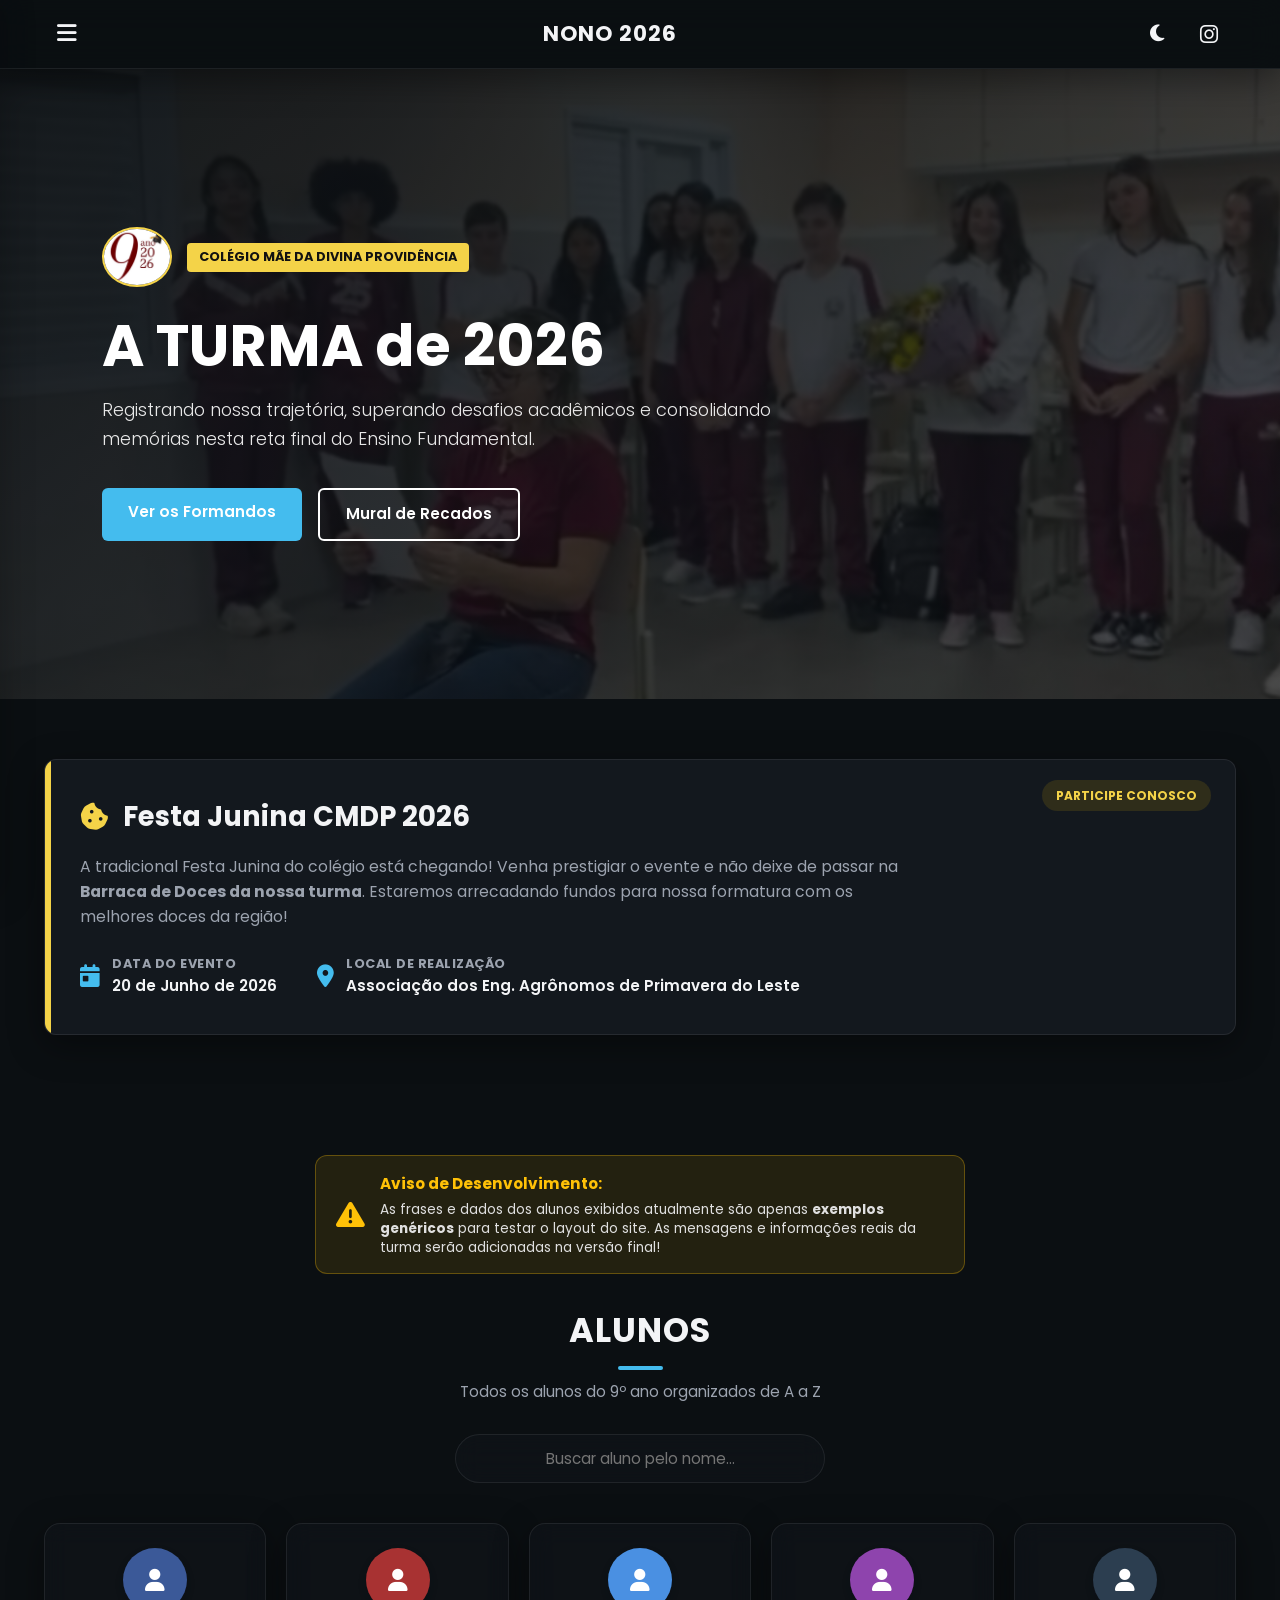
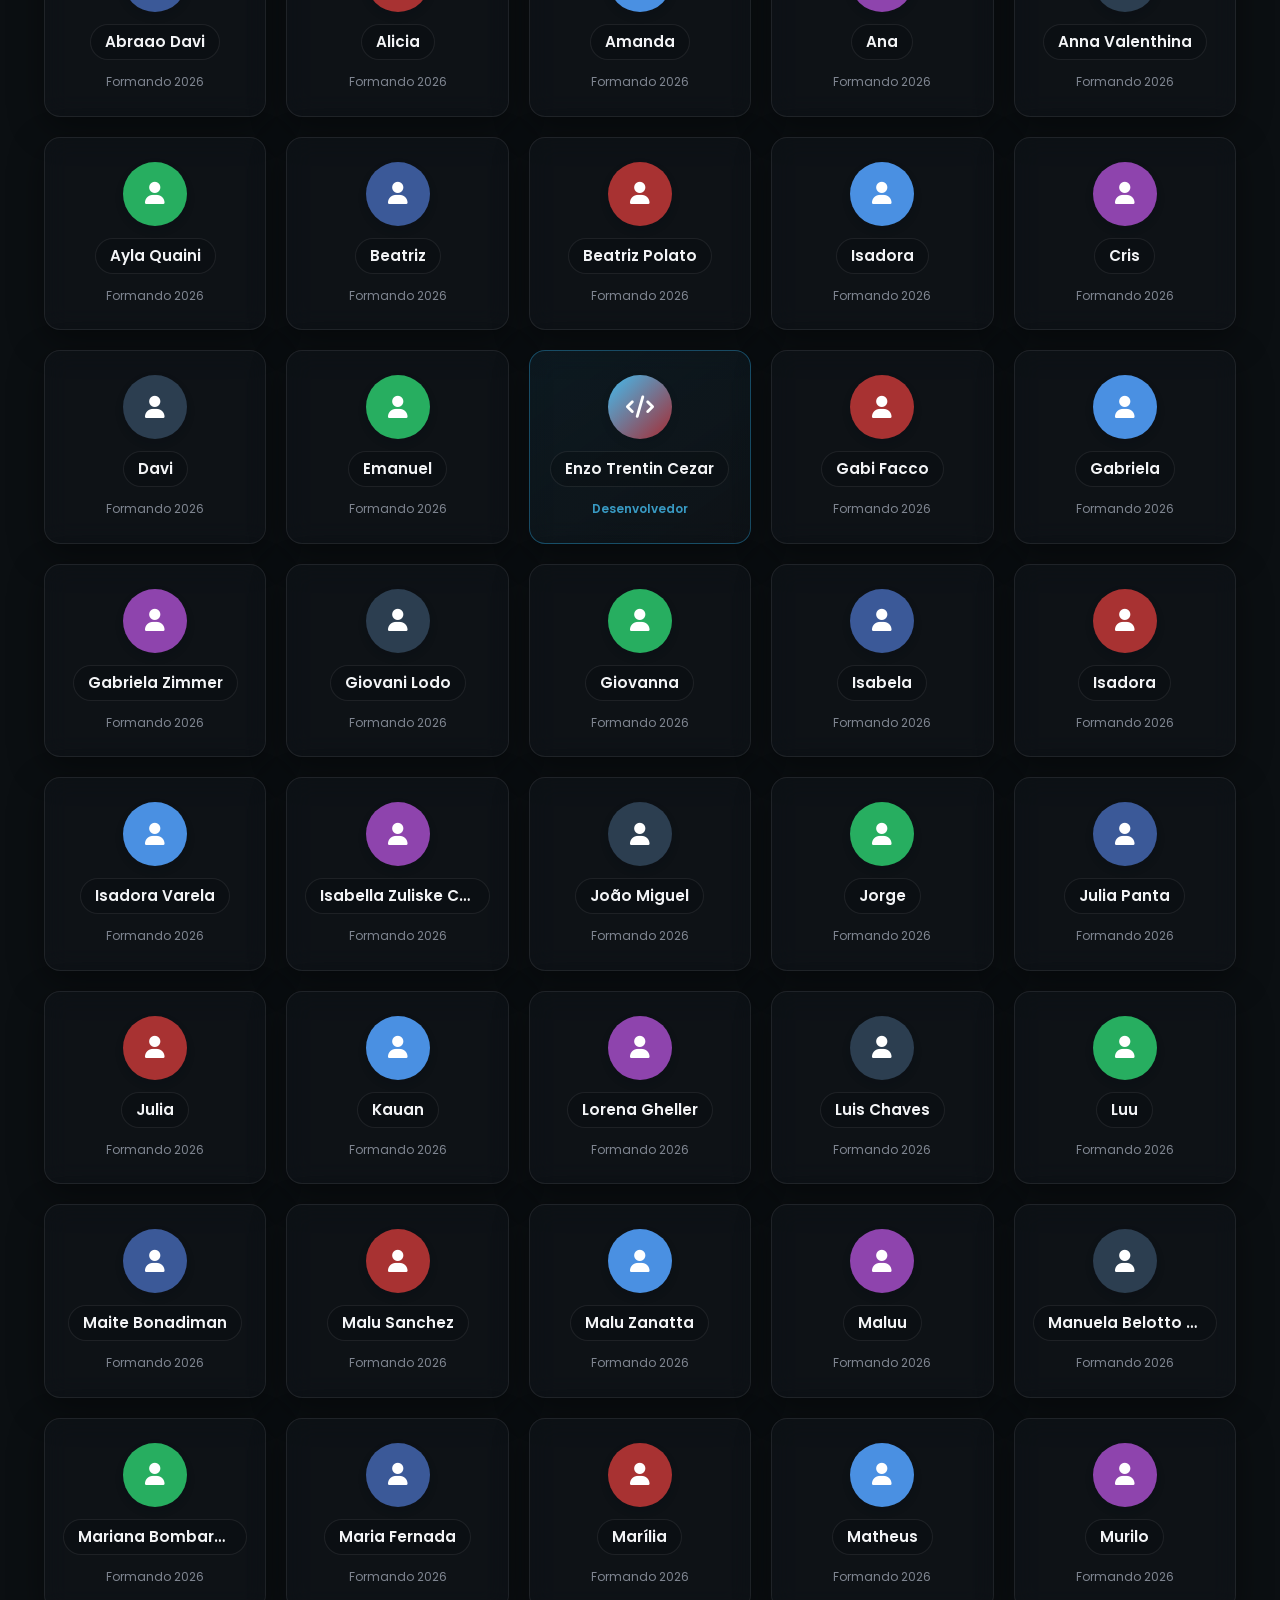
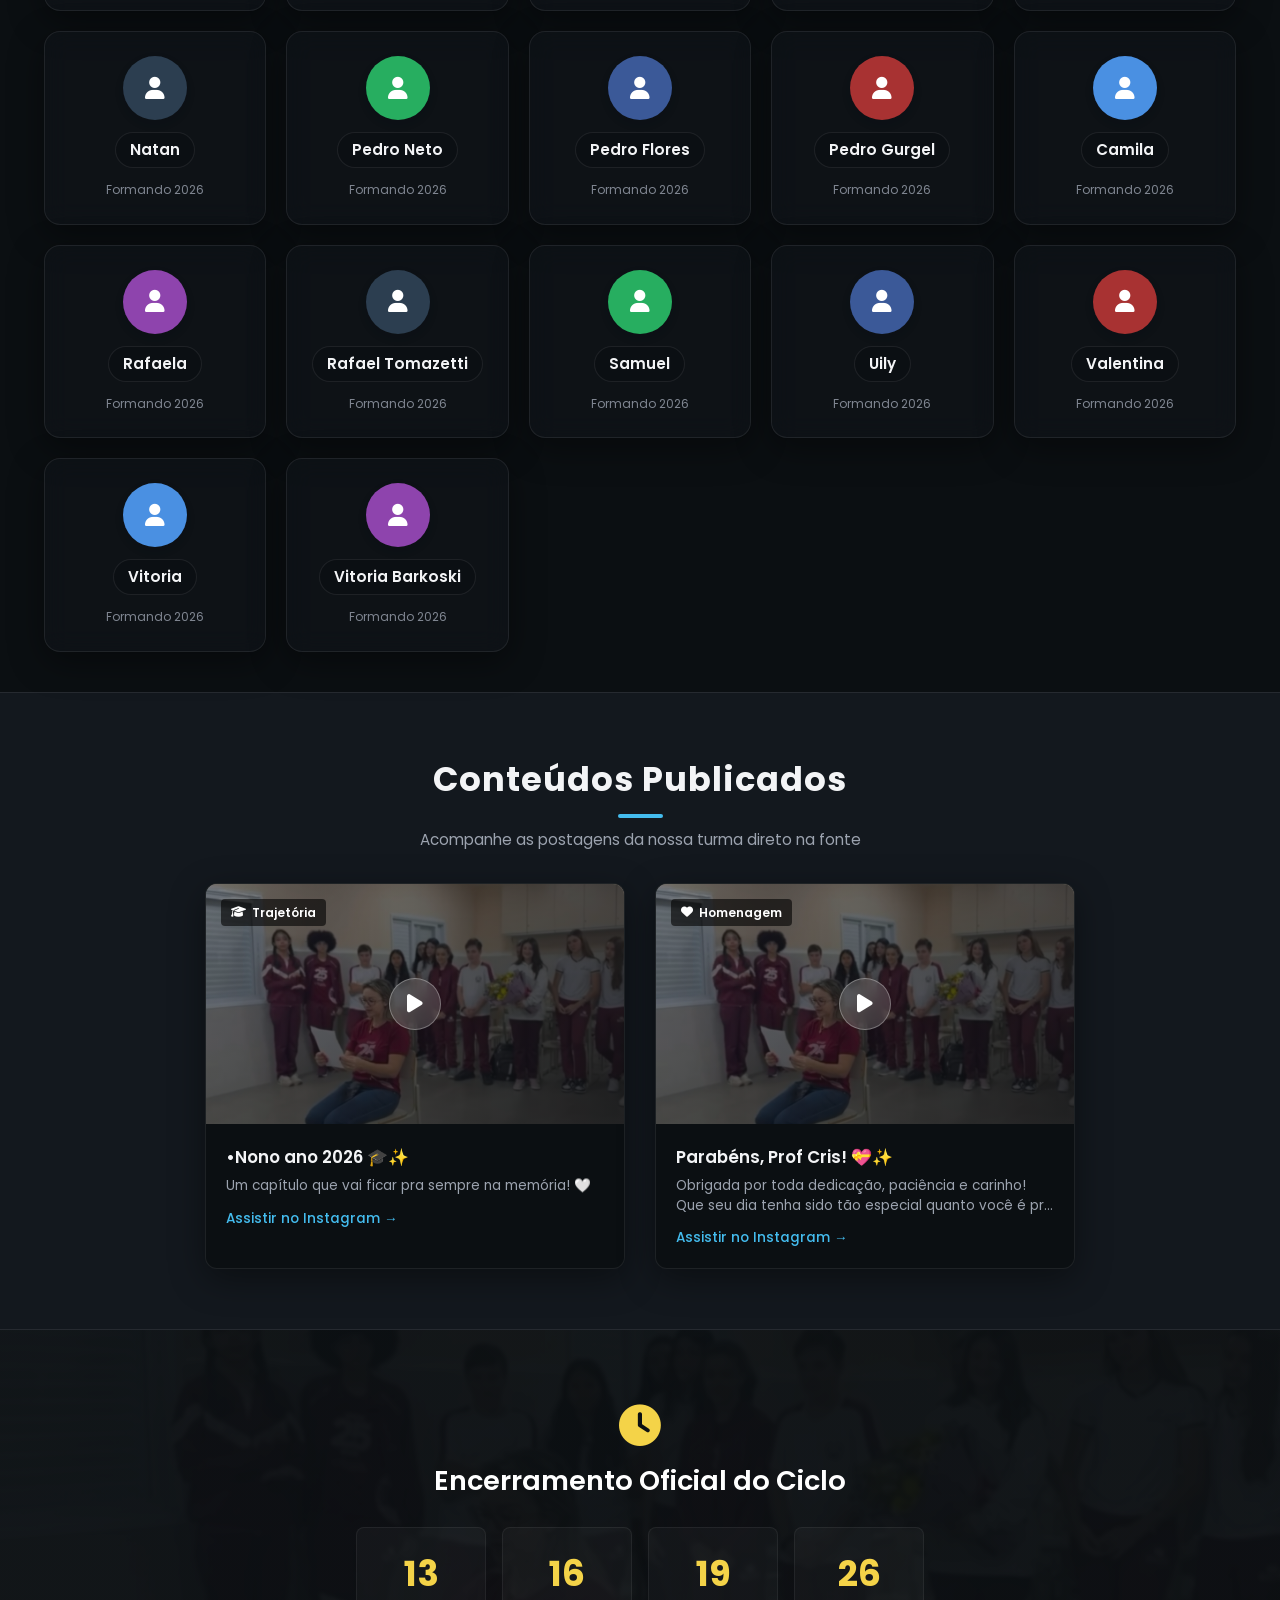
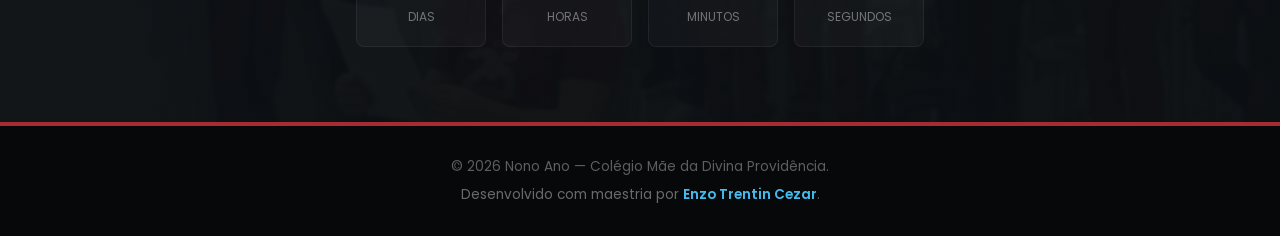
<file: index.html>
<!DOCTYPE html>
<html lang="pt-BR" data-theme="dark">
<head>
    <meta charset="UTF-8">
    <meta name="viewport" content="width=device-width, initial-scale=1.0">
    <title>Nono Ano 2026 — CMDP</title>
    
    <link rel="preconnect" href="https://fonts.googleapis.com">
    <link rel="preconnect" href="https://fonts.gstatic.com" crossorigin>
    <link href="https://fonts.googleapis.com/css2?family=Poppins:wght@300;400;500;600;700&display=swap" rel="stylesheet">
    
    <link rel="stylesheet" href="https://cdnjs.cloudflare.com/ajax/libs/font-awesome/6.4.0/css/all.min.css">
    <link rel="stylesheet" href="css/style.css">
</head>
<body>

    <header class="navbar">
        <button class="menu-toggle" id="menu-mobile-btn" aria-label="Abrir Menu">
            <i class="fa-solid fa-bars"></i>
        </button>

        <div class="logo-container">
            <div class="logo-text">NONO <span class="txt-azul">2026</span></div>
        </div>

        <nav class="nav-links" id="nav-menu">
            <a href="index.html#inicio" class="nav-item"><i class="fa-solid fa-house"></i> Início</a>
            <a href="index.html#evento" class="nav-item"><i class="fa-solid fa-calendar-days"></i> Festa Junina</a>
            <a href="index.html#mural" class="nav-item"><i class="fa-solid fa-users"></i> Alunos</a>
            <a href="index.html#videos" class="nav-item"><i class="fa-solid fa-clapperboard"></i> Vídeos</a>
            <a href="mural.html" class="nav-item"><i class="fa-solid fa-comments"></i> Mural</a>
        </nav>

        <div class="nav-actions">
            <button id="theme-toggle" class="btn-theme" title="Alternar Modo Claro/Escuro">
                <i class="fa-solid fa-moon icon-theme"></i>
            </button>
            <a href="https://www.instagram.com/nono.cmdp2026?igsh=MTZsYjd1NHhkanVucQ==" target="_blank" class="btn-insta-icon" title="@nono.cmdp2026">
                <i class="fa-brands fa-instagram"></i>
            </a>
        </div>
    </header> 

    <section id="inicio" class="hero">
        <div class="hero-overlay"></div>
        <div class="hero-content">
            <div class="badge-container">
                <img src="logonono.jpg" alt="Brasão Nono Ano" class="badge-nono-img">
                <span class="tagline">Colégio Mãe da Divina Providência</span>
            </div>
            <h1>A TURMA de <span class="highlight-text">2026</span></h1>
            <p>Registrando nossa trajetória, superando desafios acadêmicos e consolidando memórias nesta reta final do Ensino Fundamental.</p>
            <div class="hero-actions">
                <a href="#mural" class="btn btn-primary">Ver os Formandos</a>
                <a href="mural.html" class="btn btn-secondary">Mural de Recados</a>
            </div>
        </div>
    </section>

    <section id="evento" class="evento-section">
        <div class="container">
            <div class="evento-card">
                <div class="evento-badge">Participe Conosco</div>
                <div class="evento-conteudo">
                    <div class="evento-header-info">
                        <i class="fa-solid fa-cookie-bite icon-festa"></i>
                        <h2>Festa Junina CMDP 2026</h2>
                    </div>
                    <p>A tradicional Festa Junina do colégio está chegando! Venha prestigiar o evente e não deixe de passar na <strong>Barraca de Doces da nossa turma</strong>. Estaremos arrecadando fundos para nossa formatura com os melhores doces da região!</p>
                    <div class="evento-detalhes-grid">
                        <div class="detalhe-item">
                            <i class="fa-solid fa-calendar-day"></i>
                            <div>
                                <strong>Data do Evento</strong>
                                <p>20 de Junho de 2026</p>
                            </div>
                        </div>
                        <div class="detalhe-item">
                            <i class="fa-solid fa-location-dot"></i>
                            <div>
                                <strong>Local de Realização</strong>
                                <p>Associação dos Eng. Agrônomos de Primavera do Leste</p>
                            </div>
                        </div>
                    </div>
                </div>
            </div>
        </div>
    </section>

    <section id="mural" class="mural-section">
        <div class="aviso-fase-teste">
            <i class="fa-solid fa-triangle-exclamation"></i>
            <div>
                <strong>Aviso de Desenvolvimento:</strong>
                <p>As frases e dados dos alunos exibidos atualmente são apenas <b>exemplos genéricos</b> para testar o layout do site. As mensagens e informações reais da turma serão adicionadas na versão final!</p>
            </div>
        </div>
        <div class="container">
            <div class="section-header">
                <h2>ALUNOS</h2>
                <div class="divider"></div>
                <p class="subtitle">Todos os alunos do 9º ano organizados de A a Z</p>
            </div>

            <div class="search-container">
                <input type="text" id="search-input" placeholder="Buscar aluno pelo nome..." class="input-mural">
            </div>
            
            <div class="alunos-grid" id="grid-alunos">
                <div class="aluno-card" data-name="Abraao davi"><div class="avatar-placeholder c-1"><i class="fa-solid fa-user"></i></div><div class="moldura-nome"><h3>Abraao Davi</h3></div><span class="aluno-tag">Formando 2026</span></div>
                <div class="aluno-card" data-name="Alicia"><div class="avatar-placeholder c-2"><i class="fa-solid fa-user"></i></div><div class="moldura-nome"><h3>Alicia</h3></div><span class="aluno-tag">Formando 2026</span></div>
                <div class="aluno-card" data-name="Amanda"><div class="avatar-placeholder c-3"><i class="fa-solid fa-user"></i></div><div class="moldura-nome"><h3>Amanda</h3></div><span class="aluno-tag">Formando 2026</span></div>
                <div class="aluno-card" data-name="Ana"><div class="avatar-placeholder c-4"><i class="fa-solid fa-user"></i></div><div class="moldura-nome"><h3>Ana</h3></div><span class="aluno-tag">Formando 2026</span></div>
                <div class="aluno-card" data-name="anna valenthina"><div class="avatar-placeholder c-5"><i class="fa-solid fa-user"></i></div><div class="moldura-nome"><h3>Anna Valenthina</h3></div><span class="aluno-tag">Formando 2026</span></div>
                <div class="aluno-card" data-name="Ayla quaini"><div class="avatar-placeholder c-6"><i class="fa-solid fa-user"></i></div><div class="moldura-nome"><h3>Ayla Quaini</h3></div><span class="aluno-tag">Formando 2026</span></div>
                <div class="aluno-card" data-name="Beatriz"><div class="avatar-placeholder c-1"><i class="fa-solid fa-user"></i></div><div class="moldura-nome"><h3>Beatriz</h3></div><span class="aluno-tag">Formando 2026</span></div>
                <div class="aluno-card" data-name="Beatriz Polato"><div class="avatar-placeholder c-2"><i class="fa-solid fa-user"></i></div><div class="moldura-nome"><h3>Beatriz Polato</h3></div><span class="aluno-tag">Formando 2026</span></div>
                <div class="aluno-card" data-name="Isadora"><div class="avatar-placeholder c-3"><i class="fa-solid fa-user"></i></div><div class="moldura-nome"><h3>Isadora</h3></div><span class="aluno-tag">Formando 2026</span></div>
                <div class="aluno-card" data-name="Cris"><div class="avatar-placeholder c-4"><i class="fa-solid fa-user"></i></div><div class="moldura-nome"><h3>Cris</h3></div><span class="aluno-tag">Formando 2026</span></div>
                <div class="aluno-card" data-name="Davi"><div class="avatar-placeholder c-5"><i class="fa-solid fa-user"></i></div><div class="moldura-nome"><h3>Davi</h3></div><span class="aluno-tag">Formando 2026</span></div>
                <div class="aluno-card" data-name="Emanuel"><div class="avatar-placeholder c-6"><i class="fa-solid fa-user"></i></div><div class="moldura-nome"><h3>Emanuel</h3></div><span class="aluno-tag">Formando 2026</span></div>
                
                <div class="aluno-card destaque-criador" data-name="enzo trentin cezar">
                    <div class="avatar-placeholder c-premium"><i class="fa-solid fa-code"></i></div>
                    <div class="moldura-nome"><h3>Enzo Trentin Cezar</h3></div>
                    <span class="aluno-tag tag-dev">Desenvolvedor</span>
                </div>

                <div class="aluno-card" data-name="Gabi facco"><div class="avatar-placeholder c-2"><i class="fa-solid fa-user"></i></div><div class="moldura-nome"><h3>Gabi Facco</h3></div><span class="aluno-tag">Formando 2026</span></div>
                <div class="aluno-card" data-name="Gabriela"><div class="avatar-placeholder c-3"><i class="fa-solid fa-user"></i></div><div class="moldura-nome"><h3>Gabriela</h3></div><span class="aluno-tag">Formando 2026</span></div>
                <div class="aluno-card" data-name="Gabriela Zimmer"><div class="avatar-placeholder c-4"><i class="fa-solid fa-user"></i></div><div class="moldura-nome"><h3>Gabriela Zimmer</h3></div><span class="aluno-tag">Formando 2026</span></div>
                <div class="aluno-card" data-name="Giovani lodo"><div class="avatar-placeholder c-5"><i class="fa-solid fa-user"></i></div><div class="moldura-nome"><h3>Giovani Lodo</h3></div><span class="aluno-tag">Formando 2026</span></div>
                <div class="aluno-card" data-name="Giovanna"><div class="avatar-placeholder c-6"><i class="fa-solid fa-user"></i></div><div class="moldura-nome"><h3>Giovanna</h3></div><span class="aluno-tag">Formando 2026</span></div>
                <div class="aluno-card" data-name="Isabela"><div class="avatar-placeholder c-1"><i class="fa-solid fa-user"></i></div><div class="moldura-nome"><h3>Isabela</h3></div><span class="aluno-tag">Formando 2026</span></div>
                <div class="aluno-card" data-name="Isadora"><div class="avatar-placeholder c-2"><i class="fa-solid fa-user"></i></div><div class="moldura-nome"><h3>Isadora</h3></div><span class="aluno-tag">Formando 2026</span></div>
                <div class="aluno-card" data-name="Isadora Varela"><div class="avatar-placeholder c-3"><i class="fa-solid fa-user"></i></div><div class="moldura-nome"><h3>Isadora Varela</h3></div><span class="aluno-tag">Formando 2026</span></div>
                <div class="aluno-card" data-name="Isabella zuliske cezar"><div class="avatar-placeholder c-4"><i class="fa-solid fa-user"></i></div><div class="moldura-nome"><h3>Isabella Zuliske Cezar</h3></div><span class="aluno-tag">Formando 2026</span></div>
                <div class="aluno-card" data-name="joão miguel"><div class="avatar-placeholder c-5"><i class="fa-solid fa-user"></i></div><div class="moldura-nome"><h3>João Miguel</h3></div><span class="aluno-tag">Formando 2026</span></div>
                <div class="aluno-card" data-name="Jorge"><div class="avatar-placeholder c-6"><i class="fa-solid fa-user"></i></div><div class="moldura-nome"><h3>Jorge</h3></div><span class="aluno-tag">Formando 2026</span></div>
                <div class="aluno-card" data-name="Julia Panta"><div class="avatar-placeholder c-1"><i class="fa-solid fa-user"></i></div><div class="moldura-nome"><h3>Julia Panta</h3></div><span class="aluno-tag">Formando 2026</span></div>
                <div class="aluno-card" data-name="Julia"><div class="avatar-placeholder c-2"><i class="fa-solid fa-user"></i></div><div class="moldura-nome"><h3>Julia</h3></div><span class="aluno-tag">Formando 2026</span></div>
                <div class="aluno-card" data-name="Kauan"><div class="avatar-placeholder c-3"><i class="fa-solid fa-user"></i></div><div class="moldura-nome"><h3>Kauan</h3></div><span class="aluno-tag">Formando 2026</span></div>
                <div class="aluno-card" data-name="Lorena gheller"><div class="avatar-placeholder c-4"><i class="fa-solid fa-user"></i></div><div class="moldura-nome"><h3>Lorena Gheller</h3></div><span class="aluno-tag">Formando 2026</span></div>
                <div class="aluno-card" data-name="Luis chaves"><div class="avatar-placeholder c-5"><i class="fa-solid fa-user"></i></div><div class="moldura-nome"><h3>Luis Chaves</h3></div><span class="aluno-tag">Formando 2026</span></div>
                <div class="aluno-card" data-name="Luu"><div class="avatar-placeholder c-6"><i class="fa-solid fa-user"></i></div><div class="moldura-nome"><h3>Luu</h3></div><span class="aluno-tag">Formando 2026</span></div>
                <div class="aluno-card" data-name="Maite bonadiman"><div class="avatar-placeholder c-1"><i class="fa-solid fa-user"></i></div><div class="moldura-nome"><h3>Maite Bonadiman</h3></div><span class="aluno-tag">Formando 2026</span></div>
                <div class="aluno-card" data-name="Malu sanchez"><div class="avatar-placeholder c-2"><i class="fa-solid fa-user"></i></div><div class="moldura-nome"><h3>Malu Sanchez</h3></div><span class="aluno-tag">Formando 2026</span></div>
                <div class="aluno-card" data-name="Malu Zanatta"><div class="avatar-placeholder c-3"><i class="fa-solid fa-user"></i></div><div class="moldura-nome"><h3>Malu Zanatta</h3></div><span class="aluno-tag">Formando 2026</span></div>
                <div class="aluno-card" data-name="Maluu"><div class="avatar-placeholder c-4"><i class="fa-solid fa-user"></i></div><div class="moldura-nome"><h3>Maluu</h3></div><span class="aluno-tag">Formando 2026</span></div>
                <div class="aluno-card" data-name="Manuela belotto pestana"><div class="avatar-placeholder c-5"><i class="fa-solid fa-user"></i></div><div class="moldura-nome"><h3>Manuela Belotto Pestana</h3></div><span class="aluno-tag">Formando 2026</span></div>
                <div class="aluno-card" data-name="Mariana bombarda"><div class="avatar-placeholder c-6"><i class="fa-solid fa-user"></i></div><div class="moldura-nome"><h3>Mariana Bombarda</h3></div><span class="aluno-tag">Formando 2026</span></div>
                <div class="aluno-card" data-name="Maria fernada"><div class="avatar-placeholder c-1"><i class="fa-solid fa-user"></i></div><div class="moldura-nome"><h3>Maria Fernada</h3></div><span class="aluno-tag">Formando 2026</span></div>
                <div class="aluno-card" data-name="Marília"><div class="avatar-placeholder c-2"><i class="fa-solid fa-user"></i></div><div class="moldura-nome"><h3>Marília</h3></div><span class="aluno-tag">Formando 2026</span></div>
                <div class="aluno-card" data-name="Matheus"><div class="avatar-placeholder c-3"><i class="fa-solid fa-user"></i></div><div class="moldura-nome"><h3>Matheus</h3></div><span class="aluno-tag">Formando 2026</span></div>
                <div class="aluno-card" data-name="Murilo"><div class="avatar-placeholder c-4"><i class="fa-solid fa-user"></i></div><div class="moldura-nome"><h3>Murilo</h3></div><span class="aluno-tag">Formando 2026</span></div>
                <div class="aluno-card" data-name="Natan"><div class="avatar-placeholder c-5"><i class="fa-solid fa-user"></i></div><div class="moldura-nome"><h3>Natan</h3></div><span class="aluno-tag">Formando 2026</span></div>
                <div class="aluno-card" data-name="Pedro Neto"><div class="avatar-placeholder c-6"><i class="fa-solid fa-user"></i></div><div class="moldura-nome"><h3>Pedro Neto</h3></div><span class="aluno-tag">Formando 2026</span></div>
                <div class="aluno-card" data-name="Pedro flores"><div class="avatar-placeholder c-1"><i class="fa-solid fa-user"></i></div><div class="moldura-nome"><h3>Pedro Flores</h3></div><span class="aluno-tag">Formando 2026</span></div>
                <div class="aluno-card" data-name="Pedro gurgel"><div class="avatar-placeholder c-2"><i class="fa-solid fa-user"></i></div><div class="moldura-nome"><h3>Pedro Gurgel</h3></div><span class="aluno-tag">Formando 2026</span></div>
                <div class="aluno-card" data-name="Camila"><div class="avatar-placeholder c-3"><i class="fa-solid fa-user"></i></div><div class="moldura-nome"><h3>Camila</h3></div><span class="aluno-tag">Formando 2026</span></div>
                <div class="aluno-card" data-name="Rafaela"><div class="avatar-placeholder c-4"><i class="fa-solid fa-user"></i></div><div class="moldura-nome"><h3>Rafaela</h3></div><span class="aluno-tag">Formando 2026</span></div>
                <div class="aluno-card" data-name="Rafael tomazetti"><div class="avatar-placeholder c-5"><i class="fa-solid fa-user"></i></div><div class="moldura-nome"><h3>Rafael Tomazetti</h3></div><span class="aluno-tag">Formando 2026</span></div>
                <div class="aluno-card" data-name="Samuel"><div class="avatar-placeholder c-6"><i class="fa-solid fa-user"></i></div><div class="moldura-nome"><h3>Samuel</h3></div><span class="aluno-tag">Formando 2026</span></div>
                <div class="aluno-card" data-name="Uily"><div class="avatar-placeholder c-1"><i class="fa-solid fa-user"></i></div><div class="moldura-nome"><h3>Uily</h3></div><span class="aluno-tag">Formando 2026</span></div>
                <div class="aluno-card" data-name="Valentina"><div class="avatar-placeholder c-2"><i class="fa-solid fa-user"></i></div><div class="moldura-nome"><h3>Valentina</h3></div><span class="aluno-tag">Formando 2026</span></div>
                <div class="aluno-card" data-name="Vitoria"><div class="avatar-placeholder c-3"><i class="fa-solid fa-user"></i></div><div class="moldura-nome"><h3>Vitoria</h3></div><span class="aluno-tag">Formando 2026</span></div>
                <div class="aluno-card" data-name="Vitoria barkoski"><div class="avatar-placeholder c-4"><i class="fa-solid fa-user"></i></div><div class="moldura-nome"><h3>Vitoria Barkoski</h3></div><span class="aluno-tag">Formando 2026</span></div>
            </div>
        </div>
    </section>

    <section id="videos" class="videos-section">
        <div class="container">
            <div class="section-header">
                <h2>Conteúdos Publicados</h2>
                <div class="divider"></div>
                <p class="subtitle">Acompanhe as postagens da nossa turma direto na fonte</p>
            </div>
            
            <div class="videos-grid">
                <a href="https://www.instagram.com/p/DWFRAovkYeB/" target="_blank" class="video-card-link">
                    <div class="video-mock-box vm-1">
                        <div class="video-overlay-play">
                            <i class="fa-solid fa-play"></i>
                        </div>
                        <span class="video-badge-type"><i class="fa-solid fa-graduation-cap"></i> Trajetória</span>
                    </div>
                    <div class="video-info-footer">
                        <h4>•Nono ano 2026 🎓✨</h4>
                        <p class="video-caption-text">Um capítulo que vai ficar pra sempre na memória! 🤍</p>
                        <span class="btn-assistir">Assistir no Instagram &rarr;</span>
                    </div>
                </a>

                <a href="https://www.instagram.com/p/DWUsDYCEbdq/" target="_blank" class="video-card-link">
                    <div class="video-mock-box vm-2">
                        <div class="video-overlay-play">
                            <i class="fa-solid fa-play"></i>
                        </div>
                        <span class="video-badge-type"><i class="fa-solid fa-heart"></i> Homenagem</span>
                    </div>
                    <div class="video-info-footer">
                        <h4>Parabéns, Prof Cris! 💝✨</h4>
                        <p class="video-caption-text">Obrigada por toda dedicação, paciência e carinho! Que seu dia tenha sido tão especial quanto você é pra gente!</p>
                        <span class="btn-assistir">Assistir no Instagram &rarr;</span>
                    </div>
                </a>
            </div>
        </div>
    </section>

    <section class="countdown-section">
        <div class="container">
            <div class="countdown-box">
                <i class="fa-solid fa-clock big-clock-icon"></i>
                <h2>Encerramento Oficial do Ciclo</h2>
                <div id="countdown" class="timer-container">
                    <div class="time-block"><span id="dias">00</span><mark>Dias</mark></div>
                    <div class="time-block"><span id="horas">00</span><mark>Horas</mark></div>
                    <div class="time-block"><span id="minutos">00</span><mark>Minutos</mark></div>
                    <div class="time-block"><span id="segundos">00</span><mark>Segundos</mark></div>
                </div>
            </div>
        </div>
    </section>

    <footer class="footer">
        <p>&copy; 2026 Nono Ano — Colégio Mãe da Divina Providência.</p>
        <p class="dev-credits">Desenvolvido com maestria por <strong>Enzo Trentin Cezar</strong>.</p>
    </footer>

    <script>
        // Lógica do Alternador de Tema
        const toggleBtn = document.getElementById('theme-toggle');
        const iconTheme = toggleBtn.querySelector('.icon-theme');
        
        toggleBtn.addEventListener('click', () => {
            const currentTheme = document.documentElement.getAttribute('data-theme');
            let newTheme = 'light';
            
            if (currentTheme === 'light') {
                newTheme = 'dark';
                iconTheme.classList.replace('fa-sun', 'fa-moon');
            } else {
                iconTheme.classList.replace('fa-moon', 'fa-sun');
            }
            
            document.documentElement.setAttribute('data-theme', newTheme);
        });

        // Lógica do Menu Hamburguer Unificado (PC e Mobile)
        const menuBtn = document.getElementById('menu-mobile-btn');
        const navMenu = document.getElementById('nav-menu');

        menuBtn.addEventListener('click', (e) => {
            e.stopPropagation();
            navMenu.classList.toggle('active');
            const icone = menuBtn.querySelector('i');
            if (navMenu.classList.contains('active')) {
                icone.classList.replace('fa-bars', 'fa-xmark');
            } else {
                icone.classList.replace('fa-xmark', 'fa-bars');
            }
        });

        // Fecha ao clicar fora do menu ou em um item
        document.addEventListener('click', (e) => {
            if (!navMenu.contains(e.target) && !menuBtn.contains(e.target)) {
                navMenu.classList.remove('active');
                menuBtn.querySelector('i').classList.replace('fa-xmark', 'fa-bars');
            }
        });
        document.querySelectorAll('.nav-item').forEach(link => {
            link.addEventListener('click', () => {
                navMenu.classList.remove('active');
                menuBtn.querySelector('i').classList.replace('fa-xmark', 'fa-bars');
            });
        });

        // Lógica Avançada de Busca por Nome
        const searchInput = document.getElementById('search-input');
        const cards = document.querySelectorAll('.aluno-card');

        searchInput.addEventListener('input', () => {
            const termo = searchInput.value.toLowerCase().normalize("NFD").replace(/[\u0300-\u036f]/g, "");
            cards.forEach(card => {
                const nome = card.getAttribute('data-name').normalize("NFD").replace(/[\u0300-\u036f]/g, "");
                if (nome.includes(termo)) {
                    card.style.display = "block";
                } else {
                    card.style.display = "none";
                }
            });
        });

        // Lógica do Contador Regressivo
        const dataAlvo = new Date(2026, 11, 18, 19, 0, 0).getTime();
        setInterval(() => {
            const agora = new Date().getTime();
            const diff = dataAlvo - agora;
            if (diff > 0) {
                document.getElementById('dias').innerText = String(Math.floor(diff / (1000*60*60*24))).padStart(2, '0');
                document.getElementById('horas').innerText = String(Math.floor((diff % (1000*60*60*24)) / (1000*60*60))).padStart(2, '0');
                document.getElementById('minutos').innerText = String(Math.floor((diff % (1000*60*60)) / (1000*60))).padStart(2, '0');
                document.getElementById('segundos').innerText = String(Math.floor((diff % (1000*60)) / 1000)).padStart(2, '0');
            } else {
                document.getElementById('countdown').innerHTML = "<h3 class='concluido'>🎓 SOLENIDADE INICIADA 🎉</h3>";
            }
        }, 1000);

        // POP-UPS POR DATAS COMEMORATIVAS
        window.addEventListener('DOMContentLoaded', () => {
            const DIAS_ESPECIAIS = {
                "12-06": { titulo: "Dia dos Namorados! 💘", msg: "O amor e a cumplicidade estão no ar na turma do Nono Ano!" },
                "20-06": { titulo: "Hoje é a Festa Junina! 🍿🎉", msg: "Esperamos você na nossa Barraca de Doces para ajudar a nossa formatura!" },
                "11-08": { titulo: "Dia do Estudante! 🎓", msg: "Parabéns para todos nós que encaramos os desafios do CMDP diariamente!" },
                "18-12": { titulo: "O GRANDE DIA CHEGOU! 🎉", msg: "Nossa Formatura está iniciando. Parabéns, formandos de 2026!" }
            };

            const hoje = new Date();
            const dia = String(hoje.getDate()).padStart(2, '0');
            const mes = String(hoje.getMonth() + 1).padStart(2, '0');
            const chaveData = `${dia}-${mes}`;

            if (DIAS_ESPECIAIS[chaveData]) {
                const info = DIAS_ESPECIAIS[chaveData];
                const overlay = document.createElement('div');
                overlay.className = 'popup-overlay';
                overlay.innerHTML = `
                    <div class="popup-card">
                        <i class="fa-solid fa-bullhorn animated-bell"></i>
                        <h2>${info.titulo}</h2>
                        <p>${info.msg}</p>
                        <button class="popup-btn" id="btn-fechar-popup">Acessar Portal</button>
                    </div>
                `;
                document.body.appendChild(overlay);
                setTimeout(() => { overlay.classList.add('active'); }, 50);

                document.getElementById('btn-fechar-popup').addEventListener('click', () => {
                    overlay.classList.remove('active');
                    setTimeout(() => { overlay.remove(); }, 350);
                });
            }
        });

        // BANCO DE DADOS E LÓGICA DO MODAL DA FRASE MARCANTE
        const dadosAlunos = {
            "Abraao Davi": { frase: "A jornada foi longa, mas a recompensa de terminar este ciclo é eterna. Valeu, 9º ano!", cor: "c-1" },
            "Alicia": { frase: "Entre risadas e provas, criamos memórias que tempo nenhum vai conseguir apagar.", cor: "c-2" },
            "Amanda": { frase: "O futuro pertence àqueles que acreditam na beleza de seus próprios sonhos.", cor: "c-3" },
            "Ana": { frase: "Não conte os dias, faça os dias contarem. Que venha o Ensino Médio!", cor: "c-4" },
            "Enzo Trentin Cezar": { frase: "Console.log('Fim do Fundamental. Próxima fase carregando...');", cor: "c-premium" }
        };

        // Criação dinâmica do container do Modal
        const modalOverlay = document.createElement('div');
        modalOverlay.className = 'modal-aluno-overlay';
        modalOverlay.innerHTML = `
            <div class="modal-aluno-card">
                <button class="modal-close-btn" aria-label="Fechar"><i class="fa-solid fa-xmark"></i></button>
                <div class="modal-avatar" id="modal-img"><i class="fa-solid fa-user"></i></div>
                <div class="modal-moldura-nome" id="modal-nome">Nome do Aluno</div>
                <p class="modal-frase"><i class="fa-solid fa-quote-left" style="margin-right:8px; opacity:0.3;"></i><span id="modal-texto">Frase marcante de formatura...</span><i class="fa-solid fa-quote-right" style="margin-left:8px; opacity:0.3;"></i></p>
            </div>
        `;
        document.body.appendChild(modalOverlay);

        const mNome = document.getElementById('modal-nome');
        const mTexto = document.getElementById('modal-texto');
        const mImg = document.getElementById('modal-img');

        cards.forEach(card => {
            card.addEventListener('click', () => {
                const nomeAluno = card.querySelector('h3').innerText;
                const info = dadosAlunos[nomeAluno] || { frase: "Mais um ciclo concluído com sucesso e memórias inesquecíveis compartilhadas com a turma!", cor: card.querySelector('.avatar-placeholder').classList[1] };
                
                mNome.innerText = nomeAluno;
                mTexto.innerText = info.frase;
                mImg.className = `modal-avatar ${info.cor}`;
                
                const icone = mImg.querySelector('i');
                icone.className = (info.cor === 'c-premium') ? 'fa-solid fa-code' : 'fa-solid fa-user';

                modalOverlay.classList.add('active');
            });
        });

        document.querySelector('.modal-close-btn').addEventListener('click', fecharModal);
        modalOverlay.addEventListener('click', (e) => { if(e.target === modalOverlay) fecharModal(); });
        function fecharModal() { modalOverlay.classList.remove('active'); }
    </script>
</body>
</html>
</file>
<file: css/style.css>
/* ==========================================================================
   ARQUITETURA DE PALETAS DINÂMICAS (TEMA CLARO E ESCURO)
   ========================================================================== */
:root[data-theme="light"] {
    --bg-global: #F9FAFB;
    --bg-card: rgba(255, 255, 255, 0.45);
    --bg-navbar: rgba(255, 255, 255, 0.85);
    --bg-modal: #FFFFFF;
    --text-main: #111827;
    --text-muted: #4B5563;
    --border-color: rgba(0, 0, 0, 0.08);
    --vinho: #75191E;
    --azul: #2CA0D6;
    --amarelo: #F2C200;
    --shadow: 0 10px 30px rgba(0, 0, 0, 0.03);
}

:root[data-theme="dark"] {
    --bg-global: #0B0F12;
    --bg-card: rgba(19, 24, 30, 0.45);
    --bg-navbar: rgba(11, 15, 18, 0.8);
    --bg-modal: #13181E;
    --text-main: #F3F4F6;
    --text-muted: #9CA3AF;
    --border-color: rgba(255, 255, 255, 0.08);
    --vinho: #A62B32;
    --azul: #44BCEE;
    --amarelo: #F4D348;
    --shadow: 0 10px 35px rgba(0, 0, 0, 0.4);
}

* {
    margin: 0;
    padding: 0;
    box-sizing: border-box;
    scroll-behavior: smooth;
}

body {
    font-family: 'Poppins', sans-serif;
    background-color: var(--bg-global);
    color: var(--text-main);
    line-height: 1.6;
    transition: background-color 0.3s ease, color 0.3s ease;
    overflow-x: hidden;
}

.container {
    max-width: 1240px;
    margin: 0 auto;
    padding: 0 24px;
}

/* ==========================================================================
   NAVBAR UNIFICADA (ESTILO SKETCH - PC & MOBILE COESOS)
   ========================================================================== */
.navbar {
    display: grid;
    grid-template-columns: auto 1fr auto;
    align-items: center;
    padding: 14px 4%;
    background-color: var(--bg-navbar);
    backdrop-filter: blur(16px);
    -webkit-backdrop-filter: blur(16px);
    box-shadow: var(--shadow);
    position: sticky;
    top: 0;
    z-index: 1000;
    border-bottom: 1px solid var(--border-color);
}

/* Botão Hambúrguer sempre visível à esquerda */
.menu-toggle {
    display: block;
    background: none;
    border: none;
    color: var(--text-main);
    font-size: 1.4rem;
    cursor: pointer;
    padding: 6px;
    z-index: 1010;
    transition: color 0.2s;
}
.menu-toggle:hover { color: var(--azul); }

/* Título Centralizado */
.logo-container {
    justify-self: center;
}
.logo-text { 
    font-weight: 700; 
    font-size: 1.35rem; 
    color: var(--text-main); 
    letter-spacing: 1px; 
}

/* Menu Suspenso/Flutuante Lateral */
.nav-links { 
    display: flex;
    flex-direction: column;
    position: fixed;
    top: 0;
    left: -280px; /* Escondido por padrão */
    width: 280px;
    height: 100vh;
    background-color: var(--bg-modal);
    border-right: 1px solid var(--border-color);
    padding: 80px 24px 24px 24px;
    gap: 20px;
    box-shadow: 5px 0 30px rgba(0, 0, 0, 0.2);
    transition: left 0.3s ease;
    z-index: 1005;
}
.nav-links.active {
    left: 0; /* Desliza para dentro da tela */
}

.nav-item {
    font-weight: 500;
    font-size: 1rem;
    color: var(--text-muted);
    text-decoration: none;
    transition: all 0.2s ease;
    display: flex;
    align-items: center;
    gap: 12px;
    padding: 10px 14px;
    border-radius: 8px;
}
.nav-item:hover { 
    color: var(--azul); 
    background-color: var(--border-color);
}

/* Elementos Minimalistas Alinhados à Direita */
.nav-actions {
    display: flex;
    align-items: center;
    gap: 12px;
    justify-self: end;
}

.btn-theme {
    background: none;
    border: none;
    color: var(--text-main);
    font-size: 1.2rem;
    cursor: pointer;
    width: 40px;
    height: 40px;
    display: flex;
    align-items: center;
    justify-content: center;
    transition: color 0.2s;
}
.btn-theme:hover { color: var(--azul); }

.btn-insta-icon {
    color: var(--text-main);
    font-size: 1.3rem;
    text-decoration: none;
    width: 40px;
    height: 40px;
    display: flex;
    align-items: center;
    justify-content: center;
    transition: color 0.2s;
}
.btn-insta-icon:hover { color: #E1306C; }

/* HERO SECTION */
.hero {
    min-height: 70vh;
    background: url('../fundo.jpg') no-repeat center center/cover;
    position: relative;
    display: flex;
    align-items: center;
    padding: 60px 8%;
}

.hero-overlay {
    position: absolute;
    top: 0; left: 0; width: 100%; height: 100%;
    background: linear-gradient(135deg, rgba(11, 15, 18, 0.95) 0%, rgba(11, 15, 18, 0.7) 100%);
    z-index: 1;
}

.hero-content { position: relative; z-index: 2; color: #FFFFFF; max-width: 750px; width: 100%; }
.badge-container { display: flex; align-items: center; gap: 15px; margin-bottom: 25px; flex-wrap: wrap; }
.badge-nono-img { height: 60px; width: auto; border-radius: 50%; background-color: #FFF; border: 2px solid var(--amarelo); }
.tagline { font-size: 0.8rem; text-transform: uppercase; font-weight: 700; background-color: var(--amarelo); color: #111; padding: 4px 12px; border-radius: 4px; }
.hero h1 { font-size: calc(2rem + 2vw); font-weight: 700; margin-bottom: 15px; line-height: 1.2; }
.hero p { font-size: calc(0.95rem + 0.2vw); opacity: 0.9; margin-bottom: 35px; font-weight: 300; }
.hero-actions { display: flex; gap: 16px; flex-wrap: wrap; }

.btn { padding: 12px 26px; border-radius: 6px; font-weight: 600; font-size: 0.95rem; text-decoration: none; transition: all 0.2s ease; text-align: center; }
.btn-primary { background-color: var(--azul); color: #FFF; }
.btn-primary:hover { opacity: 0.95; transform: translateY(-2px); }
.btn-secondary { background-color: transparent; color: #FFF; border: 2px solid #FFF; }
.btn-secondary:hover { background-color: #FFF; color: #000; transform: translateY(-2px); }

/* SEÇÃO JUNINA POLIDA */
.evento-section { padding: 60px 0; }
.evento-card {
    background-color: var(--bg-modal);
    border: 1px solid var(--border-color);
    border-radius: 12px;
    padding: 35px;
    box-shadow: var(--shadow);
    position: relative;
    overflow: hidden;
}

.evento-card::before { content: ''; position: absolute; top: 0; left: 0; width: 6px; height: 100%; background-color: var(--amarelo); }
.evento-badge { position: absolute; top: 20px; right: 24px; background-color: rgba(242, 194, 0, 0.12); color: var(--amarelo); font-size: 0.75rem; font-weight: 700; text-transform: uppercase; padding: 6px 14px; border-radius: 30px; }
.evento-header-info { display: flex; align-items: center; gap: 14px; margin-bottom: 15px; }
.icon-festa { font-size: 1.8rem; color: var(--amarelo); }
.evento-card h2 { font-size: 1.7rem; color: var(--text-main); font-weight: 700; }
.evento-card p { color: var(--text-muted); max-width: 850px; margin-bottom: 25px; font-size: 0.98rem; }
.evento-detalhes-grid { display: flex; gap: 40px; flex-wrap: wrap; }
.detalhe-item { display: flex; align-items: center; gap: 12px; }
.detalhe-item i { font-size: 1.4rem; color: var(--azul); }
.detalhe-item strong { display: block; font-size: 0.8rem; color: var(--text-muted); text-transform: uppercase; letter-spacing: 0.5px; }
.detalhe-item p { margin: 0; font-size: 0.95rem; color: var(--text-main); font-weight: 600; }

/* DESIGN DA SEÇÃO HEADER */
.section-header { text-align: center; margin-bottom: 30px; padding: 0 10px; }
.section-header h2 { font-size: 2.1rem; color: var(--text-main); font-weight: 700; letter-spacing: 1px; }
.divider { width: 45px; height: 4px; background-color: var(--azul); margin: 8px auto 0; border-radius: 2px; }
.subtitle { font-size: 0.95rem; color: var(--text-muted); margin-top: 10px; }

/* BARRA DE BUSCA */
.search-container { max-width: 400px; margin: 0 auto 40px; padding: 0 15px; }

/* ==========================================================================
   ANUÁRIO COM EFEITO VIDRO FOSCO (GLASSMORPHISM)
   ========================================================================== */
.mural-section { padding: 40px 0; }
.alunos-grid { 
    display: grid; 
    grid-template-columns: repeat(auto-fill, minmax(200px, 1fr)); 
    gap: 20px; 
}

.aluno-card {
    background: var(--bg-card);
    backdrop-filter: blur(12px);
    -webkit-backdrop-filter: blur(12px);
    border: 1px solid var(--border-color);
    border-radius: 16px;
    padding: 24px 18px;
    text-align: center;
    box-shadow: var(--shadow);
    transition: all 0.3s cubic-bezier(0.4, 0, 0.2, 1);
    cursor: pointer;
}
.aluno-card:hover { 
    transform: translateY(-6px); 
    border-color: var(--azul);
    box-shadow: 0 15px 30px rgba(0, 0, 0, 0.15);
}

/* Moldura Independente do Nome do Aluno */
.moldura-nome {
    display: inline-block;
    padding: 5px 14px;
    background: rgba(0, 0, 0, 0.15);
    border: 1px solid var(--border-color);
    border-radius: 20px;
    margin: 12px 0;
    max-width: 100%;
}
:root[data-theme="light"] .moldura-nome {
    background: rgba(0, 0, 0, 0.03);
}

.aluno-card h3 { 
    font-size: 0.95rem; 
    color: var(--text-main); 
    font-weight: 600; 
    white-space: nowrap; 
    overflow: hidden; 
    text-overflow: ellipsis; 
}

.aluno-tag { font-size: 0.75rem; color: var(--text-muted); opacity: 0.8; display: block; }

/* DESTAQUES DE CORES DOS AVATARES */
.avatar-placeholder { width: 64px; height: 64px; border-radius: 50%; margin: 0 auto; display: flex; align-items: center; justify-content: center; font-size: 1.4rem; color: #FFF; box-shadow: 0 4px 10px rgba(0,0,0,0.1); }
.c-1 { background: #3b5998; } .c-2 { background: #a83232; } .c-3 { background: #4a90e2; } .c-4 { background: #8e44ad; } .c-5 { background: #2c3e50; } .c-6 { background: #27ae60; }
.c-premium { background: linear-gradient(135deg, var(--azul), var(--vinho)); }

.destaque-criador {
    border: 1px solid rgba(44, 160, 214, 0.4) !important;
    background: linear-gradient(145deg, rgba(44,160,214,0.08), rgba(19,24,30,0.4));
}
.tag-dev { color: var(--azul) !important; font-weight: 600; }

/* ==========================================================================
   MODAL POP-UP DA FRASE MARCANTE INTERATIVA
   ========================================================================== */
.modal-aluno-overlay {
    position: fixed;
    top: 0; left: 0; width: 100vw; height: 100vh;
    background: rgba(0, 0, 0, 0.75);
    backdrop-filter: blur(8px);
    -webkit-backdrop-filter: blur(8px);
    z-index: 2000;
    display: flex;
    justify-content: center;
    align-items: center;
    opacity: 0;
    pointer-events: none;
    transition: opacity 0.3s ease;
}
.modal-aluno-overlay.active {
    opacity: 1;
    pointer-events: auto;
}

.modal-aluno-card {
    background: var(--bg-modal);
    border: 1px solid var(--border-color);
    border-radius: 24px;
    padding: 40px 24px;
    width: 90%;
    max-width: 380px;
    text-align: center;
    position: relative;
    box-shadow: 0 20px 50px rgba(0,0,0,0.5);
    transform: scale(0.85);
    transition: transform 0.3s cubic-bezier(0.175, 0.885, 0.32, 1.275);
}
.modal-aluno-overlay.active .modal-aluno-card {
    transform: scale(1);
}

.modal-close-btn {
    position: absolute;
    top: 18px;
    right: 18px;
    background: none;
    border: none;
    color: var(--text-muted);
    font-size: 1.4rem;
    cursor: pointer;
    line-height: 1;
    transition: color 0.2s;
}
.modal-close-btn:hover { color: var(--vinho); }

.modal-avatar {
    width: 85px;
    height: 85px;
    border-radius: 50%;
    margin: 0 auto 16px;
    display: flex;
    align-items: center;
    justify-content: center;
    font-size: 2rem;
    color: #FFF;
    box-shadow: 0 8px 20px rgba(0,0,0,0.2);
}

.modal-moldura-nome {
    display: inline-block;
    border: 2px solid var(--azul);
    padding: 6px 22px;
    border-radius: 30px;
    font-weight: 700;
    font-size: 1.15rem;
    margin-bottom: 24px;
    color: var(--text-main);
    background: rgba(68, 188, 238, 0.05);
}

.modal-frase {
    font-style: italic;
    color: var(--text-muted);
    line-height: 1.6;
    font-size: 1rem;
    padding: 0 10px;
}

/* FEED DE VÍDEOS REAIS */
.videos-section { padding: 60px 0; background-color: var(--bg-modal); border-top: 1px solid var(--border-color); border-bottom: 1px solid var(--border-color); }
.videos-grid { display: flex; justify-content: center; gap: 30px; flex-wrap: wrap; }
.video-card-link { text-decoration: none; color: inherit; display: block; border-radius: 12px; overflow: hidden; background-color: var(--bg-global); border: 1px solid var(--border-color); box-shadow: var(--shadow); width: 100%; max-width: 420px; transition: transform 0.3s ease; }
.video-card-link:hover { transform: translateY(-4px); }

.video-mock-box { height: 240px; position: relative; display: flex; align-items: center; justify-content: center; background-size: cover; background-position: center; }
.vm-1 { background: linear-gradient(135deg, rgba(15,17,20,0.5), rgba(15,17,20,0.85)), url('../fundo.jpg') no-repeat center center/cover; }
.vm-2 { background: linear-gradient(135deg, rgba(15,17,20,0.5), rgba(15,17,20,0.85)), url('../fundo.jpg') no-repeat center center/cover; }

.video-overlay-play { width: 52px; height: 52px; background-color: rgba(255, 255, 255, 0.15); backdrop-filter: blur(8px); border-radius: 50%; display: flex; align-items: center; justify-content: center; color: #FFF; font-size: 1.3rem; border: 1px solid rgba(255,255,255,0.3); transition: all 0.3s ease; }
.video-card-link:hover .video-overlay-play { transform: scale(1.1); background-color: var(--azul); border-color: var(--azul); }

.video-badge-type { position: absolute; top: 15px; left: 15px; background-color: rgba(0,0,0,0.6); color: #FFF; font-size: 0.75rem; font-weight: 600; padding: 4px 10px; border-radius: 4px; display: flex; align-items: center; gap: 6px; }
.video-info-footer { padding: 20px; display: flex; flex-direction: column; gap: 6px; }
.video-info-footer h4 { font-size: 1.05rem; color: var(--text-main); font-weight: 600; }
.video-caption-text { font-size: 0.85rem; color: var(--text-muted); display: -webkit-box; -webkit-line-clamp: 2; -webkit-box-orient: vertical; overflow: hidden; text-overflow: ellipsis; line-height: 1.4; }
.btn-assistir { font-size: 0.85rem; color: var(--azul); font-weight: 500; margin-top: 6px; }

/* CONTADOR CONTEXTUAL */
.countdown-section { padding: 75px 0; background: linear-gradient(rgba(11,15,18,0.96), rgba(11,15,18,0.96)), url('../fundo.jpg') no-repeat center center/cover; color: #FFF; text-align: center; }
.big-clock-icon { font-size: 2.6rem; color: var(--amarelo); margin-bottom: 12px; }
.countdown-box h2 { font-size: 1.7rem; margin-bottom: 25px; font-weight: 600; padding: 0 15px; }
.timer-container { display: flex; justify-content: center; gap: 16px; flex-wrap: wrap; padding: 0 10px; }
.time-block { background-color: rgba(255, 255, 255, 0.03); border: 1px solid rgba(255, 255, 255, 0.06); border-radius: 8px; padding: 18px; min-width: 100px; flex: 1; max-width: 130px; }
.time-block span { display: block; font-size: 2.2rem; font-weight: 700; color: var(--amarelo); }
.time-block mark { background: none; color: rgba(255, 255, 255, 0.4); font-size: 0.75rem; text-transform: uppercase; display: inline-block; margin-top: 4px; }

/* FOOTER */
.footer { background-color: #06080A; color: rgba(255, 255, 255, 0.35); text-align: center; padding: 30px 20px; font-size: 0.85rem; border-top: 4px solid var(--vinho); }
.dev-credits { font-size: 0.85rem; color: rgba(255, 255, 255, 0.4); margin-top: 6px; }
.dev-credits strong { color: var(--azul); font-weight: 600; }

/* POP-UP DE DATAS ESPECIAIS */
.popup-overlay { 
    position: fixed; top: 0; left: 0; width: 100vw; height: 100vh; 
    background: rgba(0,0,0,0.85); backdrop-filter: blur(8px); 
    z-index: 99999; display: flex; justify-content: center; align-items: center; 
    opacity: 0; pointer-events: none; transition: opacity 0.35s ease; 
}
.popup-overlay.active { opacity: 1; pointer-events: auto; }

.popup-card { 
    background: var(--bg-modal); color: var(--text-main); padding: 40px 30px; 
    border-radius: 16px; text-align: center; border: 2px solid var(--vinho); 
    max-width: 90%; width: 420px; box-shadow: var(--shadow); 
    transform: scale(0.8); transition: transform 0.35s cubic-bezier(0.175, 0.885, 0.32, 1.275); 
}
.popup-overlay.active .popup-card { transform: scale(1); }

.animated-bell { font-size: 2.5rem; color: var(--amarelo); margin-bottom: 15px; animation: balancoIcon 2.5s infinite ease-in-out; }
.popup-card h2 { color: var(--azul); margin-bottom: 12px; font-weight: 700; font-size: 1.4rem; }
.popup-card p { margin-bottom: 25px; color: var(--text-muted); font-size: 0.95rem; line-height: 1.5; }
.popup-btn { background: var(--vinho); color: #FFF; border: none; padding: 12px 28px; border-radius: 6px; font-weight: 600; cursor: pointer; font-size: 0.95rem; transition: transform 0.2s; }
.popup-btn:hover { transform: scale(1.04); }

@keyframes balancoIcon {
    0%, 100% { transform: rotate(0); }
    15% { transform: rotate(10deg); }
    30% { transform: rotate(-10deg); }
    45% { transform: rotate(5deg); }
    60% { transform: rotate(-5deg); }
}

/* ==========================================================================
   MEDIA QUERIES (RESPONSIVIDADE COMPLETA)
   ========================================================================== */
@media (max-width: 1024px) {
    .navbar { padding: 14px 4%; }
    .hero { min-height: 60vh; }
}

@media (max-width: 768px) {
    .hero { 
        padding: 50px 4%;
        text-align: center;
    }
    .hero-content {
        display: flex;
        flex-direction: column;
        align-items: center;
    }
    .badge-container { justify-content: center; }
    .hero-actions { justify-content: center; width: 100%; }
    .btn { flex: 1; min-width: 200px; max-width: 280px; }
    .evento-card { padding: 26px 20px; }
    .evento-badge { position: relative; top: 0; right: 0; display: inline-block; margin-bottom: 15px; }
}

@media (max-width: 480px) {
    .logo-text { font-size: 1.15rem; }
    .hero h1 { font-size: 2rem; }
    .hero-actions { flex-direction: column; align-items: center; gap: 12px; }
    .btn { width: 100%; max-width: 100%; }
    .evento-detalhes-grid { flex-direction: column; gap: 16px; }
    .alunos-grid { grid-template-columns: repeat(auto-fill, minmax(140px, 1fr)); gap: 12px; }
    .aluno-card { padding: 18px 10px; border-radius: 12px; }
    .moldura-nome { padding: 3px 10px; margin: 8px 0; }
    .aluno-card h3 { font-size: 0.85rem; }
    .time-block { min-width: 70px; padding: 10px 5px; }
    .time-block span { font-size: 1.5rem; }
    .modal-aluno-card { padding: 35px 16px; }
}
/* ==========================================================================
   CORREÇÃO DOS CAMPOS DE DIGITAÇÃO (INPUTS E TEXTAREAS)
   ========================================================================== */

/* Força os contêineres do formulário a se expandirem totalmente */
.form-mural {
    display: flex !important;
    flex-direction: column !important;
    width: 100% !important;
    gap: 16px !important;
}

/* Garante que os campos de digitação do mural fiquem grandes e visíveis */
.input-mural {
    width: 100% !important;
    max-width: 100% !important;
    display: block !important;
    background-color: var(--bg-global) !important;
    border: 1px solid var(--border-color) !important;
    color: var(--text-main) !important;
    padding: 14px 18px !important;
    border-radius: 8px !important;
    font-family: inherit !important;
    font-size: 0.95rem !important;
    box-sizing: border-box !important;
    outline: none !important;
    transition: border-color 0.2s ease !important;
}

/* Ajuste específico para a caixa de mensagem maior */
textarea.input-mural {
    min-height: 110px !important;
    resize: vertical !important;
}

.input-mural:focus {
    border-color: var(--azul) !important;
    box-shadow: 0 0 0 2px rgba(44, 160, 214, 0.2) !important;
}

/* Estilização do botão publicar para ocupar toda a largura de forma limpa */
.btn-enviar-mural {
    width: 100% !important;
    background-color: var(--azul) !important;
    color: #FFFFFF !important;
    border: none !important;
    padding: 14px !important;
    border-radius: 8px !important;
    font-weight: 600 !important;
    cursor: pointer !important;
    display: flex !important;
    align-items: center !important;
    justify-content: center !important;
    gap: 8px !important;
    font-size: 0.95rem !important;
    transition: opacity 0.2s ease !important;
}
.btn-enviar-mural:hover {
    opacity: 0.9 !important;
}

/* Correção para o campo "Buscar aluno pelo nome..." na página index.html */
.search-container input,
input[placeholder="Buscar aluno pelo nome..."] {
    width: 100% !important;
    max-width: 450px !important;
    display: block !important;
    margin: 0 auto !important;
    background-color: var(--bg-card) !important;
    backdrop-filter: blur(12px) !important;
    -webkit-backdrop-filter: blur(12px) !important;
    border: 1px solid var(--border-color) !important;
    color: var(--text-main) !important;
    padding: 12px 20px !important;
    border-radius: 30px !important; /* Estilo arredondado do seu rascunho */
    font-family: inherit !important;
    font-size: 0.95rem !important;
    outline: none !important;
    box-sizing: border-box !important;
    text-align: center !important;
    transition: all 0.2s ease !important;
}

.search-container input:focus,
input[placeholder="Buscar aluno pelo nome..."]:focus {
    border-color: var(--azul) !important;
    background-color: var(--bg-modal) !important;
}
/* ==========================================================================
   CAIXA DE AVISO (FASE DE TESTES)
   ========================================================================== */
.aviso-fase-teste {
    display: flex;
    align-items: center;
    gap: 15px;
    background-color: rgba(255, 193, 7, 0.1); /* Fundo amarelo transparente */
    border: 1px solid rgba(255, 193, 7, 0.3); /* Borda amarela sutil */
    color: #ffda6a; /* Texto amarelinho para ler bem no fundo escuro */
    max-width: 650px;
    margin: 20px auto 30px auto; /* Centraliza e dá respiro */
    padding: 16px 20px;
    border-radius: 12px;
    text-align: left;
}

.aviso-fase-teste i {
    font-size: 1.8rem;
    color: #ffc107;
}

.aviso-fase-teste strong {
    display: block;
    font-size: 0.95rem;
    margin-bottom: 4px;
    color: #ffc107;
}

.aviso-fase-teste p {
    font-size: 0.85rem;
    line-height: 1.4;
    margin: 0;
    color: #e0e0e0;
}
</file>
